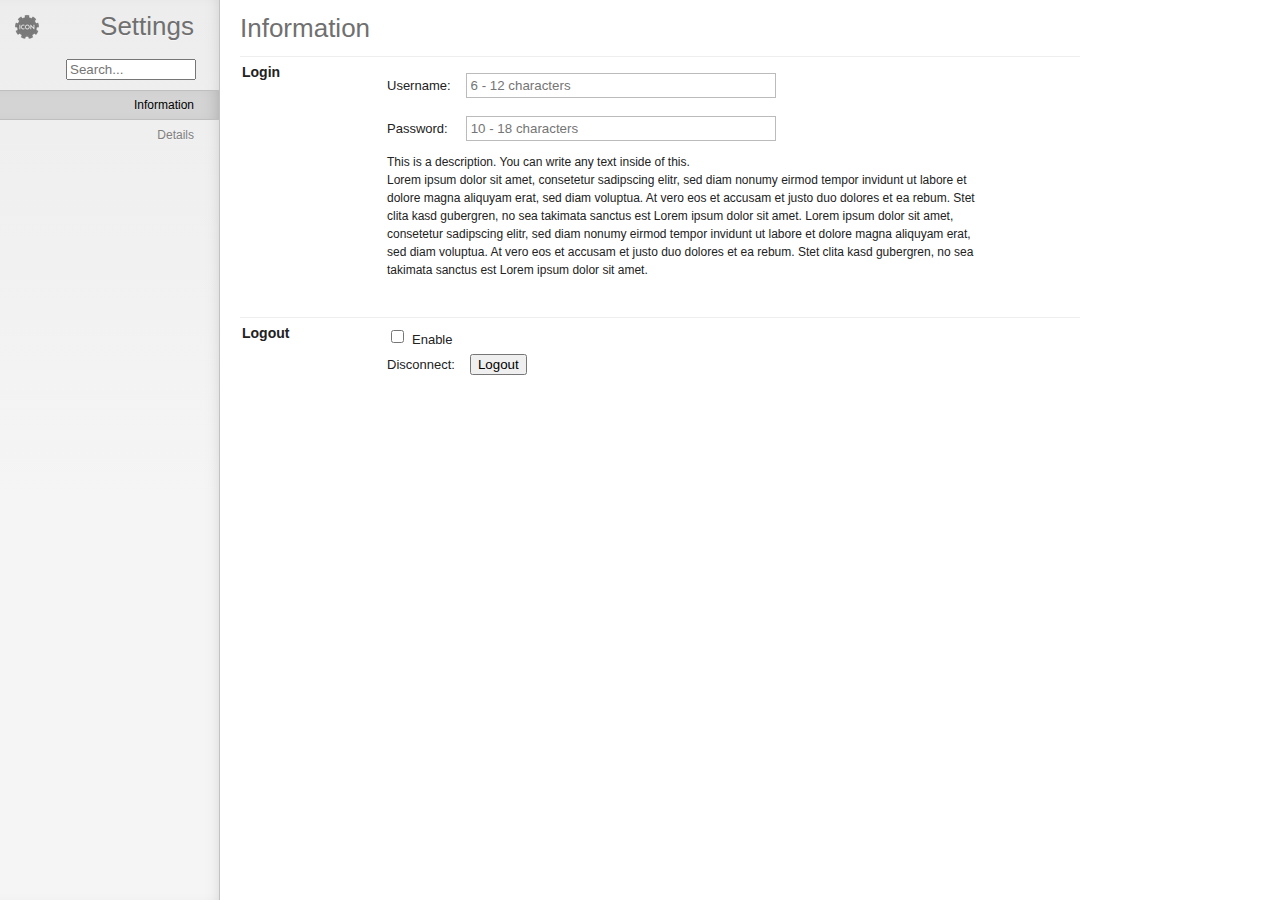
<file: ph-hotkeys/src/options_custom/index.html>
<!--
// Copyright (c) 2011 Frank Kohlhepp
// https://github.com/frankkohlhepp/fancy-settings
// License: LGPL v2.1
-->
<!DOCTYPE html>
<html>
    <head>
        <meta charset="utf-8">
        <title id="title">My options site</title>
        
        <!-- Stylesheets -->
        <link id="favicon" rel="icon" href="">
        
        <link rel="stylesheet" href="lib/default.css" media="screen">
        <link rel="stylesheet" href="css/main.css" media="screen">
        <link rel="stylesheet" href="css/setting.css" media="screen">
        <link rel="stylesheet" href="custom.css" media="screen">
        
        <style>
        body {
          min-width: 700px;
          min-height: 700px;
        }
        </style
    </head>
    <body class="no-select">
    
    <p>Lorem ipsum dolor sit amet</p>

        <div id="sidebar" class="fancy">
            <img id="icon" src="" alt="">
            
            <h1 id="settings-label">Settings</h1>
            <div id="tab-container">
                <div id="search-container" class="tab">
                    <input id="search" type="search" placeholder="">
                </div>
            </div>
        </div>
        <div id="content">
            <div id="search-result-container" class="tab-content">
                <h2 id="search-label"></h2>
            </div>
        </div>
        
        <!-- JavaScripts -->
        <script src="lib/mootools-core.js"></script>
        <script src="lib/store.js"></script>
        <script src="js/classes/tab.js"></script>
        <script src="js/classes/setting.js"></script>
        <script src="js/classes/search.js"></script>
        <script src="js/classes/fancy-settings.js"></script>
        <script src="i18n.js"></script>
        <script src="js/i18n.js"></script>
        <script src="manifest.js"></script>
        <script src="settings.js"></script>
        
    </body>
</html>
</file>
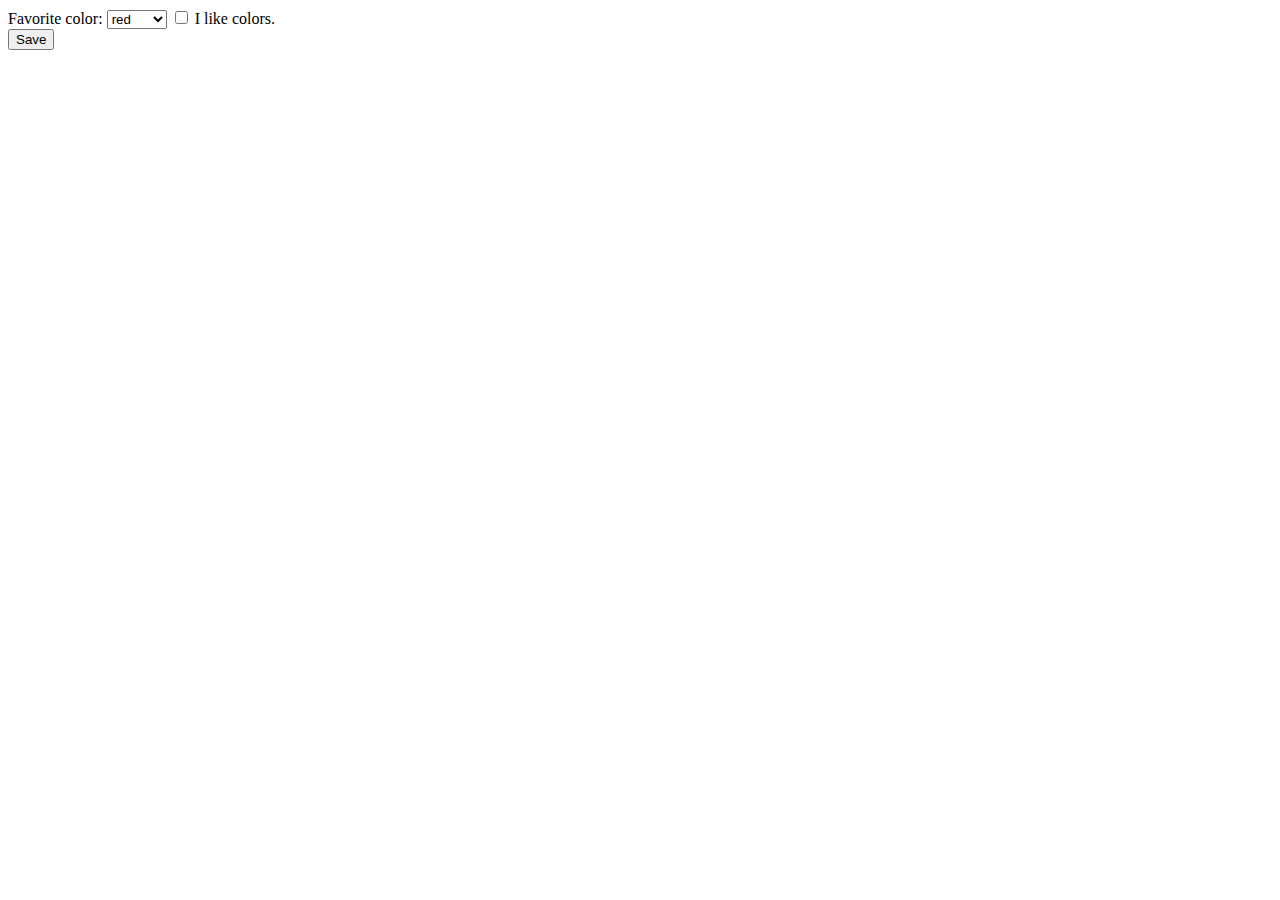
<file: ph-hotkeys/src/options_custom/justatestpete/options.html>
<!DOCTYPE html>
<html>
<head>
  <title>My Test Extension Options</title>
  <style>
    body: { padding: 10px; }
  </style>
</head>

<body>
  Favorite color:
  <select id="color">
   <option value="red">red</option>
   <option value="green">green</option>
   <option value="blue">blue</option>
   <option value="yellow">yellow</option>
  </select>

  <label>
    <input type="checkbox" id="like">
    I like colors.
  </label>

  <div id="status"></div>
  <button id="save">Save</button>

  <script src="options.js"></script>
</body>
</html>
</file>
<file: ph-hotkeys/src/options_custom/css/main.css>
/*
// Copyright (c) 2011 Frank Kohlhepp
// https://github.com/frankkohlhepp/fancy-settings
// License: LGPL v2.1
*/
.fancy {
    text-shadow: #F5F5F5 0 1px 0;
}

#sidebar {
    position: absolute;
    background-color: #EDEDED;
    background-image: linear-gradient(top, #EDEDED, #F5F5F5);
    background-image: -webkit-gradient(
        linear,
        left top,
        left 500,
        color-stop(0, #EDEDED),
        color-stop(1, #F5F5F5)
    );
    background-image: -moz-linear-gradient(
        center top,
        #EDEDED 0%,
        #F5F5F5 100%
    );
    background-image: -o-linear-gradient(top, #EDEDED, #F5F5F5);
    width: 219px;
    top: 0;
    left: 0;
    bottom: 0;
    border-right: 1px solid #C2C2C2;
    box-shadow: inset -8px 0 30px -30px black;
}

#icon {
    position: absolute;
    width: 30px;
    height: 30px;
    top: 12px;
    left: 12px;
}

#sidebar h1 {
    position: absolute;
    top: 13px;
    right: 25px;
    font-size: 26px;
    color: #707070;
}

#tab-container {
    position: absolute;
    top: 50px;
    left: 0;
    right: 0;
    bottom: 0;
    overflow-y: auto;
    overflow-x: hidden;
    text-align: right;
}

#tab-container .tab {
    height: 28px;
    padding-right: 25px;
    border-top: 1px solid transparent;
    border-bottom: 1px solid transparent;
    font-size: 12px;
    line-height: 28px;
    color: #808080;
    cursor: pointer;
}

#search-container {
    margin-top: 5px;
    margin-bottom: 5px;
    padding-right: 23px !important;
    cursor: default !important;
}

#search-container input {
    width: 130px;
}

#tab-container .tab.active, body.searching #search-container {
    background-color: #D4D4D4;
    border-color: #BFBFBF;
    color: black;
    text-shadow: #DBDBDB 0 1px 0;
    box-shadow: inset -12px 0 30px -30px black;
}

body.searching #tab-container .tab.active {
    background-color: transparent;
    border-color: transparent;
    color: #808080;
    text-shadow: inherit;
    box-shadow: none;
}

#content {
    position: absolute;
    top: 0;
    left: 220px;
    right: 0;
    bottom: 0;
    overflow: auto;
}

.tab-content {
    display: none;
    position: absolute;
    width: 840px;
    top: 0;
    left: 0;
    bottom: 0;
    padding: 20px;
    padding-top: 15px;
}

body.searching .tab-content {
    display: none !important;
}

body.searching #search-result-container {
    display: block !important;
}

body.measuring .tab-content, body.measuring #search-result-container {
    display: block !important;
    opacity: 0;
    overflow: hidden;
}
</file>
<file: ph-hotkeys/src/options_custom/css/setting.css>
/*
// Copyright (c) 2011 Frank Kohlhepp
// https://github.com/frankkohlhepp/fancy-settings
// License: LGPL v2.1
*/
.tab-content h2 {
    margin: 0;
    padding-bottom: 5px;
    font-size: 26px;
    color: #707070;
    line-height: 1;
}

.setting.group {
    border-top: 1px solid #EEEEEE;
    margin-top: 10px;
    padding-top: 5px;
    padding-left: 2px;
}

.setting.group-name {
    width: 140px;
    padding: 0;
    font-size: 14px;
    font-weight: bold;
    vertical-align: top;
}

.setting.bundle {
    max-width: 600px;
    margin-bottom: 5px;
}

.setting.bundle.list-box {
    margin-bottom: 10px;
}

.setting.label.radio-buttons + .setting.container.radio-buttons {
    margin-top: 3px;
}

.setting.label, .setting.element-label {
    margin-right: 15px;
    font-size: 13px;
    font-weight: normal;
}

.setting.label.checkbox, .setting.element-label {
    margin-left: 5px;
    margin-right: 0;
}

.setting.label.checkbox {
    position: relative;
    top: 1px;
}

.setting.element.slider {
    position: relative;
    width: 150px;
    top: 4px;
}

.setting.element.list-box {
    display: block;
    height: 100px;
    width: 100%;
}

.setting.display.slider {
    margin-left: 5px;
    color: #666666;
}

#nothing-found {
    display: none;
    margin-top: 10px;
    font-size: 18px;
    font-weight: lighter;
    color: #999999;
}
</file>
<file: ph-hotkeys/src/options_custom/custom.css>
/*
// Add your own style rules here, not in css/main.css
// or css/setting.css for easy updating reasons.
*/
</file>
<file: ph-hotkeys/src/options_custom/lib/default.css>
/*
// Copyright (c) 2007 - 2010 blueprintcss.org
// Modified and extended by Frank Kohlhepp in 2011
// https://github.com/frankkohlhepp/default-css
// License: MIT-license
*/

/*
// Reset the default browser CSS
*/
html {
    margin: 0;
    padding: 0;
    border: 0;
}

body, div, span, object, iframe,
h1, h2, h3, h4, h5, h6, p, blockquote, pre,
a, abbr, acronym, address, code,
del, dfn, em, img, q, dl, dt, dd, ol, ul, li,
fieldset, form, label, legend,
table, caption, tbody, tfoot, thead, tr, th, td,
article, aside, dialog, figure, footer, header,
hgroup, nav, section {
    margin: 0;
    padding: 0;
    border: 0;
    font-family: inherit;
    font-size: 100%;
    font-weight: inherit;
    font-style: inherit;
    vertical-align: baseline;
}

article, aside, dialog, figure, footer, header,
hgroup, nav, section {
    display: block;
}

body {
    background-color: white;
    line-height: 1.5;
}

table {
    border-collapse: separate;
    border-spacing: 0;
}

caption, th, td {
    text-align: left;
    font-weight: normal;
}

table, th, td {
    vertical-align: middle;
}

blockquote:before, blockquote:after, q:before, q:after {
    content: "";
}

blockquote, q {
    quotes: "" "";
}

a img {
    border: none;
}

/*
// Default typography
*/
html {
    font-size: 100.01%;
}

body {
    background-color: white;
    font-family: "Helvetica Neue", Arial, Helvetica, sans-serif;
    font-size: 75%;
    color: #222222;
}

/* Headings */
h1, h2, h3, h4, h5, h6 {
    font-weight: normal;
    color: #111111;
}

h1 {
    margin-bottom: 0.5em;
    font-size: 3em;
    line-height: 1;
}

h2 {
    margin-bottom: 0.75em;
    font-size: 2em;
}

h3 {
    margin-bottom: 1em;
    font-size: 1.5em;
    line-height: 1;
}

h4 {
    margin-bottom: 1.25em;
    font-size: 1.2em;
    line-height: 1.25;
}

h5 {
    margin-bottom: 1.5em;
    font-size: 1em;
    font-weight: bold;
}

h6 {
    font-size: 1em;
    font-weight: bold;
}

h1 img, h2 img, h3 img,
h4 img, h5 img, h6 img {
    margin: 0;
}

/* Text elements */
p {
    margin: 0 0 1.5em;
}

.left {
    float: left !important;
}

p .left {
    margin: 1.5em 1.5em 1.5em 0;
    padding: 0;
}

.right {
    float: right !important;
}

p .right {
    margin: 1.5em 0 1.5em 1.5em;
    padding: 0;
}

a:focus, a:hover {
    color: #0099FF;
}

a {
    color: #0066CC;
    text-decoration: underline;
}

blockquote {
    margin: 1.5em;
    font-style: italic;
    color: #666666;
}

strong, dfn {
    font-weight: bold;
}

em, dfn {
    font-style: italic;
}

sup, sub {
    line-height: 0;
}

abbr, acronym {
    border-bottom: 1px dotted #666666;
}

address {
    margin: 0 0 1.5em;
    font-style: italic;
}

del {
    color: #666666;
}

pre {
    margin: 1.5em 0;
    white-space: pre;
}

pre, code, tt {
    font: 1em "andale mono", "lucida console", monospace;
    line-height: 1.5;
}

/* Lists */
li ul, li ol {
    margin: 0;
}

ul, ol {
    margin: 0 1.5em 1.5em 0;
    padding-left: 1.5em;
}

ul {
    list-style-type: disc;
}

ol {
    list-style-type: decimal;
}

dl {
    margin: 0 0 1.5em 0;
}

dl dt {
    font-weight: bold;
}

dd {
    margin-left: 1.5em;
}

/* Tables */
table {
    width: 100%;
    margin-bottom: 1.4em;
}

th {
    font-weight: bold;
}

table.zebra thead th, table.zebra tfoot th {
    background-color: #BFBFBF;
}

th, td, caption {
    padding: 4px 10px 4px 5px;
}

table.zebra tbody tr:nth-child(even) td, table.zebra tbody tr.even td {
    background-color: #E6E6E6;
}

caption {
    background-color: #EEEEEE;
}

/* Misc classes */
.fancy {
    text-shadow: white 0 1px 0;
}

.bfancy {
    text-shadow: black 0 1px 0;
}

.fancyt {
    text-shadow: white 0 -1px 0;
}

.bfancyt {
    text-shadow: black 0 -1px 0;
}

.no-fancy {
    text-shadow: none;
}

.select {
    cursor: auto;
    user-select: auto;
    -webkit-user-select: auto;
    -moz-user-select: auto;
    -o-user-select: auto;
}

img.select, .select img {
    user-drag: auto;
    -webkit-user-drag: auto;
    -moz-user-drag: auto;
    -o-user-drag: auto;
}

.no-select {
    cursor: default;
    user-select: none;
    -webkit-user-select: none;
    -moz-user-select: none;
    -o-user-select: none;
}

img.no-select, .no-select img {
    user-drag: none;
    -webkit-user-drag: none;
    -moz-user-drag: none;
    -o-user-drag: none;
}

.focus:focus, .focus :focus {
    outline: auto;
}

.no-focus:focus, .no-focus :focus {
    outline: 0;
}

.small {
    margin-bottom: 1.875em;
    font-size: .8em;
    line-height: 1.875em;
}

.large {
    margin-bottom: 1.25em;
    font-size: 1.2em;
    line-height: 2.5em;
}

.show {
    display: block !important;
}

.show-inline {
    display: inline-block !important;
}

.hide {
    display: none;
}

.quiet {
    color: #666666;
}

.loud {
    color: black;
}

.highlight {
    background-color: yellow;
}

.added {
    background-color: #006600;
    color: white;
}

.removed {
    background-color: #990000;
    color: white;
}

.first {
    margin-left: 0;
    padding-left: 0;
}

.last {
    margin-right: 0;
    padding-right: 0;
}

.top {
    margin-top: 0;
    padding-top: 0;
}

.bottom {
    margin-bottom: 0;
    padding-bottom: 0;
}

/*
// Default styling for forms
*/
fieldset {
    margin: 0 0 1.5em 0;
    padding: 0 1.4em 1.4em 1.4em;
    border: 1px solid #CCCCCC;
}

legend {
    margin-top: -0.2em;
    margin-bottom: 1em;
    font-weight: bold;
    font-size: 1.2em;
}

/* Form fields */
input[type=text], input[type=password], textarea {
    background-color: white;
    border: 1px solid #BBBBBB;
}

input[type=text], input[type=password],
textarea, select {
    margin: 0.5em 0;
}

input[type=text], input[type=password] {
    width: 300px;
    padding: 4px;
}

textarea {
    width: 450px;
    height: 170px;
    padding: 5px;
}

/* success, info, notice and error boxes */
.success, .info, .notice, .error {
    margin-bottom: 1em;
    padding: 0.8em;
    border: 2px solid #DDDDDD;
}

.success {
    background-color: #E6EFC2;
    border-color: #C6D880;
    color: #264409;
}

.info {
    background-color: #D5EDF8;
    border-color: #92CAE4;
    color: #205791;
}

.notice {
    background-color: #FFF6BF;
    border-color: #FFD324;
    color: #514721;
}

.error {
    background-color: #FBE3E4;
    border-color: #FBC2C4;
    color: #8A1F11;
}

.success a {
    color: #264409;
}

.info a {
    color: #205791;
}

.notice a {
    color: #514721;
}

.error a {
    color: #8A1F11;
}
</file>
